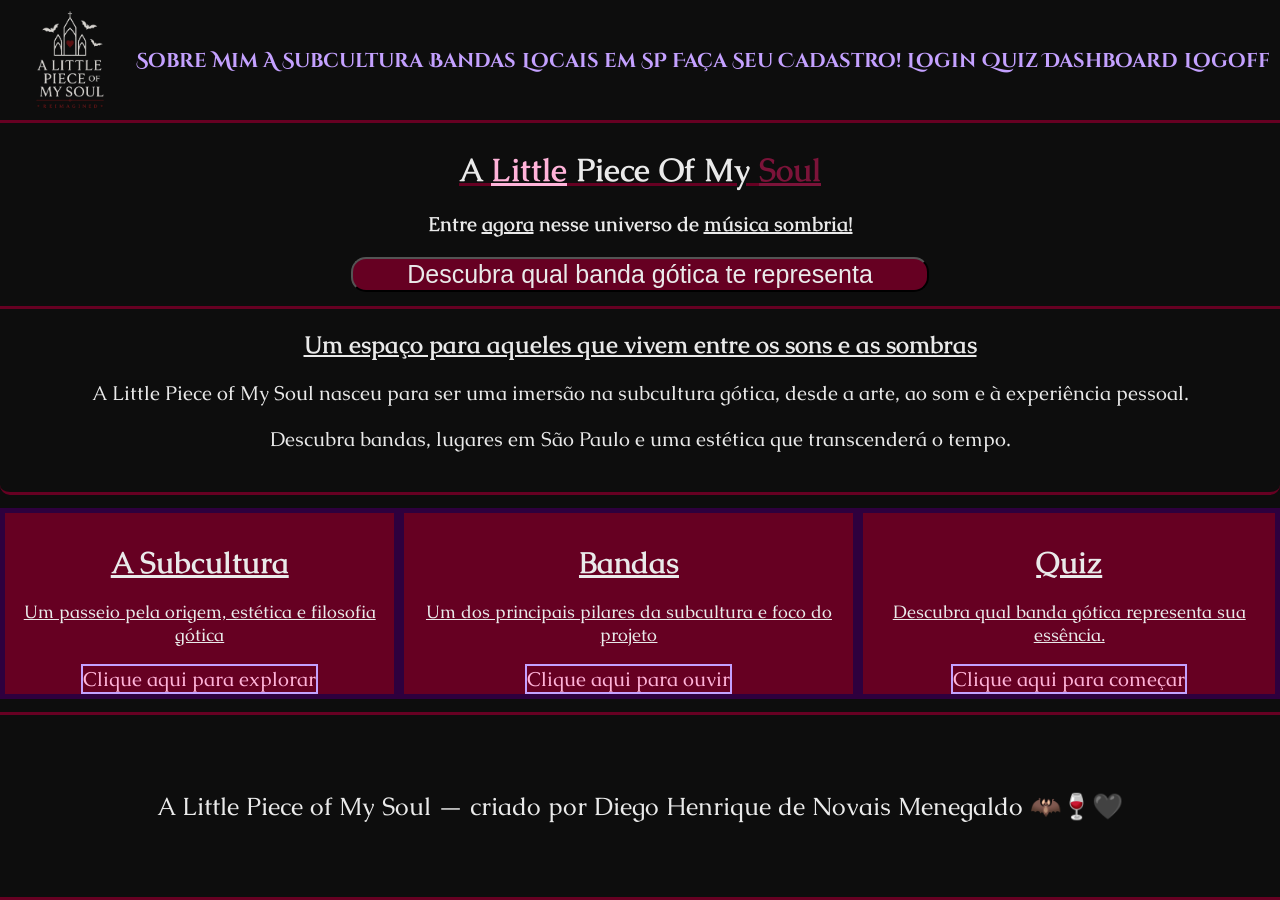
<file: public/index.html>
<!DOCTYPE html>
<html lang="en">

<head>
    <meta charset="UTF-8">
    <meta http-equiv="X-UA-Compatible" content="IE=edge">
    <meta name="viewport" content="width=device-width, initial-scale=1.0">
    <script src="./js/sessao.js"></script>
    <title>A Little Piece Of My Soul - Página Inicial</title>
    <link rel="stylesheet" href="./style/style.css">
    <link rel="icon" href="./assets/logo-sem-fundo.png">
    <link rel="preconnect" href="https://fonts.googleapis.com">
    <link rel="preconnect" href="https://fonts.gstatic.com" crossorigin>
    <link href="https://fonts.googleapis.com/css2?family=Caudex:ital,wght@0,400;0,700;1,400;1,700&family=Cinzel+Decorative:wght@400;700;900&display=swap" rel="stylesheet"> <!-- Fontes utilizadas -->
</head>

<body>
    <div class="header">
        <div class="container">
            <ul class="navbar">
                <li>
                    <a href="index.html"><img src="./assets/logo-sem-fundo.png" alt="Voltar Para a Página Inicial"></a>
                </li>
                <li>
                    <a href="sobre-mim.html">Sobre Mim</a>
                </li>
                <li>
                    <a href="subcultura.html">A Subcultura</a>
                </li>
                <li>
                    <a href="bandas.html">Bandas</a>
                </li>
                <li>
                    <a href="locais.html">Locais em SP</a>
                </li>
                <li>
                    <a href="cadastro.html">Faça Seu Cadastro!</a>
                </li>
                <li>
                    <a href="login.html">Login</a>
                </li>
                <li>
                    <a href="quiz.html">Quiz</a>
                </li>
                <li>
                    <a href="dashboard.html">Dashboard</a>
                </li>
                <li>
                    <a onclick="limparSessao()" style="cursor: pointer;">Logoff</a>
                </li>
            </ul>
        </div>
    </div>

    <div class="banner">
        <div class="container">
            <h1 class="titulo">A <span class="little">Little</span> Piece Of My <span class="soul">Soul</span></h1>
            <p>Entre <span>agora</span> nesse universo de <span>música sombria!</span></p>
            <button onclick="quizGotico()">Descubra qual banda gótica te representa</button>
        </div>
    </div>

    <div class="sobre">
        <h2>Um espaço para aqueles que vivem entre os sons e as sombras</h2>
        <p><span>A Little Piece of My Soul n</span>asceu para ser uma imersão na subcultura gótica, desde a arte, ao
            som
            e à experiência pessoal.</p>
        <p>Descubra bandas, lugares em São Paulo e uma estética que transcenderá o tempo.</p>
    </div>

    <div class="hyperlinks">
            <div class="boxes">
                <div class="box">
                    <h3>A Subcultura</h3>
                    <p>Um passeio pela origem, estética e filosofia gótica</p>
                    <a href="subcultura.html">Clique aqui para explorar</a>
                </div>
                <div class="box">
                    <h3>Bandas</h3>
                    <p>Um dos principais pilares da subcultura e foco do projeto</p>
                    <a href="bandas.html">Clique aqui para ouvir</a>
                </div>
                <div class="box">
                    <h3>Quiz</h3>
                    <p>Descubra qual banda gótica representa sua essência.</p>
                    <a href="quiz.html">Clique aqui para começar</a>
                </div>
            </div>
    </div>

    <div class="footer">
        <div>A Little Piece of My Soul — criado por Diego Henrique de Novais Menegaldo 🦇🍷🖤</div>
    </div>
</body>

</html>
<script>
    function quizGotico() {
        window.location.href = 'quiz.html';
    }
</script>
</file>
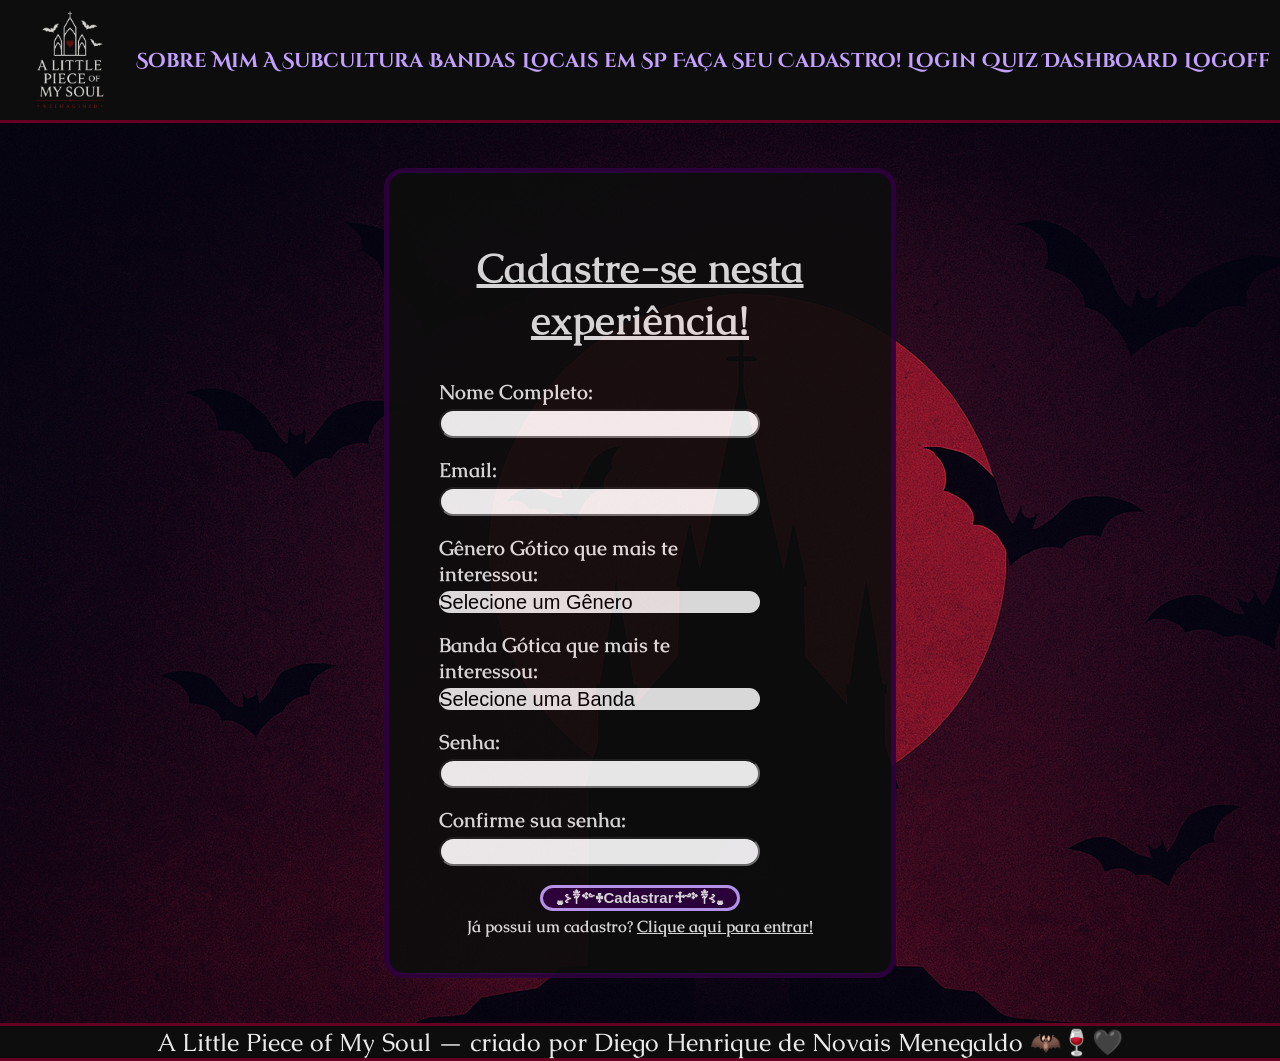
<file: public/cadastro.html>
<!DOCTYPE html>
<html lang="en">
<head>
    <meta charset="UTF-8">
    <meta name="viewport" content="width=device-width, initial-scale=1.0">
    <title>A Little Piece Of My Soul - Cadastro</title>
    <script src="./js/sessao.js"></script>
    <link rel="stylesheet" href="./style/style.css">
    <link rel="icon" href="./assets/logo-sem-fundo.png">
    <link rel="preconnect" href="https://fonts.googleapis.com">
    <link rel="preconnect" href="https://fonts.gstatic.com" crossorigin>
    <link href="https://fonts.googleapis.com/css2?family=Caudex:ital,wght@0,400;0,700;1,400;1,700&family=Cinzel+Decorative:wght@400;700;900&display=swap" rel="stylesheet">  <!-- Fontes utilizadas -->
</head>


<body>
  <div class="header">
        <div class="container">
            <ul class="navbar">
                <li>
                    <a href="index.html"><img src="./assets/logo-sem-fundo.png" alt="Voltar Para a Página Inicial"></a>
                </li>
                <li>
                    <a href="sobre-mim.html">Sobre Mim</a>
                </li>
                <li>
                    <a href="subcultura.html">A Subcultura</a>
                </li>
                <li>
                    <a href="bandas.html">Bandas</a>
                </li>
                <li>
                    <a href="locais.html">Locais em SP</a>
                </li>
                <li>
                    <a href="cadastro.html">Faça Seu Cadastro!</a>
                </li>
                <li>
                    <a href="login.html">Login</a>
                </li>
                <li>
                    <a href="quiz.html">Quiz</a>
                </li>
                <li>
                    <a href="dashboard.html">Dashboard</a>
                </li>
                <li>
                    <a onclick="limparSessao()" style="cursor: pointer;">Logoff</a>
                </li>
            </ul>
        </div>
    </div>
   </div>

  <div class="cadastro">
        <div class="container">
            <div class="card card-cadastro">
                <h2>Cadastre-se nesta experiência!</h2>
                <div class="formulario">
                    <div class="campo">
                        <span>Nome Completo:</span>
                        <input type="text" id="input_nome">
                    </div>
                    <div class="campo">
                        <span>Email:</span>
                        <input type="text" id="input_email">
                    </div>
                    <div class="campo">
                        <span>Gênero Gótico que mais te interessou:</span>
                        <select id="select_genero" class="select_genero">
                                <option selected disabled value="">Selecione um Gênero</option>
                                <option>Gothic Rock</option>
                                <option>Post-Punk</option>
                                <option>Darkwave</option>
                                <option>Coldwave</option>
                                <option>Industrial</option>
                                <option>Deathrock</option>
                                <option>EBM (Electronic Body Music)</option>
                                <option>Gothic Metal / Love Metal</option>
                            </select>
                    </div>
                    <div class="campo">
                        <span>Banda Gótica que mais te interessou:</span>
                        <select id="select_bandas" class="select_bandas">
                            <option selected disabled value="">Selecione uma Banda</option>
                            <option>Bauhaus</option>
                            <option>The Cure</option>
                            <option>Siouxsie and the Banshees</option>
                            <option>The Sisters of Mercy</option>
                            <option>Christian Death</option>
                            <option>Lebanon Hanover</option>
                            <option>She Past Away</option>
                            <option>Pink Turns Blue</option>
                            <option>Twin Tribes</option>
                            <option>Ultra Sunn</option>
                            <option>Qual</option>
                            <option>London After Midnight</option>
                            <option>She Wants Revenge</option>
                            <option>His Infernal Majesty (HIM)</option>
                        </select>
                    </div>
                    <div class="campo">
                        <span>Senha:</span>
                        <input type="password" id="input_senha">
                    </div>
                    <div class="campo">
                        <span>Confirme sua senha:</span>
                        <input type="password" id="input_senha_confirmacao">
                    </div>
                    <button class="botao-cadastro" onclick="cadastrar()">‿̩͙⊱༒︎༻♱Cadastrar♱༺༒︎⊰‿̩͙</button>
                    <div class="possuiConta">
                        <span>Já possui um cadastro?</span>
                        <a href="login.html">Clique aqui para entrar!</a>
                    </div>
                </div>
            </div>
        </div>
    </div>

    <div class="footer">
        <div>A Little Piece of My Soul — criado por Diego Henrique de Novais Menegaldo 🦇🍷🖤</div>
    </div>
</body>
</html>
<script>
  function cadastrar() {
    var nomeVar = input_nome.value;
    var emailVar = input_email.value;
    var senhaVar = input_senha.value;
    var generoVar = select_genero.value;
    var bandaVar = select_bandas.value;
    var confirmacaoSenhaVar = input_senha_confirmacao.value;
    var nomeTamanho = nomeVar.length;
    var senhaTamanho = senhaVar.length;
    var temArroba = '@';
    var temPonto = '.';
    var senhaConfirmacaoTamanho = confirmacaoSenhaVar.length;

    // Verificando se há algum campo em branco
    if (
      nomeVar == "" ||
      emailVar == "" ||
      generoVar == "" ||
      bandaVar == "" ||
      senhaVar == "" ||
      confirmacaoSenhaVar == ""
    ) {
      alert(`Todos os campos devem ser preenchidos para prosseguir!`)
      return false;
    } else {
      setInterval(sumirMensagem, 5000);
    }

    if(nomeTamanho <= 1){
      alert(`O nome deve ter mais de 1 caractere`)
      return;
    }

    if(emailVar.includes(temArroba) == false || emailVar.includes(temPonto) == false){
      alert(`Verifique se o email tem @ ou .`);
      return;
    }

    if (senhaTamanho <= 6){
      alert(`A senha deve ter mais de 6 caracteres`)
      return;
    }

     if (senhaConfirmacaoTamanho <= 6){
      alert(`A confirmação da senha tem que ter mais de 6 caracteres`)
      return;
    }

    if (senhaVar != confirmacaoSenhaVar){
        alert(`As senhas devem ser iguais`)
        return;
    }

    // Enviando o valor da nova input
    fetch("/usuarios/cadastrar", {
      method: "POST",
      headers: {
        "Content-Type": "application/json",
      },
      body: JSON.stringify({
        // crie um atributo que recebe o valor recuperado aqui
        // Agora vá para o arquivo routes/usuario.js
        nomeServer: nomeVar,
        emailServer: emailVar,
        generoServer: generoVar,
        bandaServer: bandaVar,
        senhaServer: senhaVar,
      }),
    })
      .then(function (resposta) {
        
        console.log("resposta: ", resposta);

        if (resposta.ok) {
            window.location = "login.html";
        } else {
          console.log(resposta)
        }
      })
      .catch(function (resposta) {
        console.log(`#ERRO: ${resposta}`);
        // finalizarAguardar();
      });

    return false;
  }

  function sumirMensagem() {
    // cardErro.style.display = "none";
  }
</script>
</file>
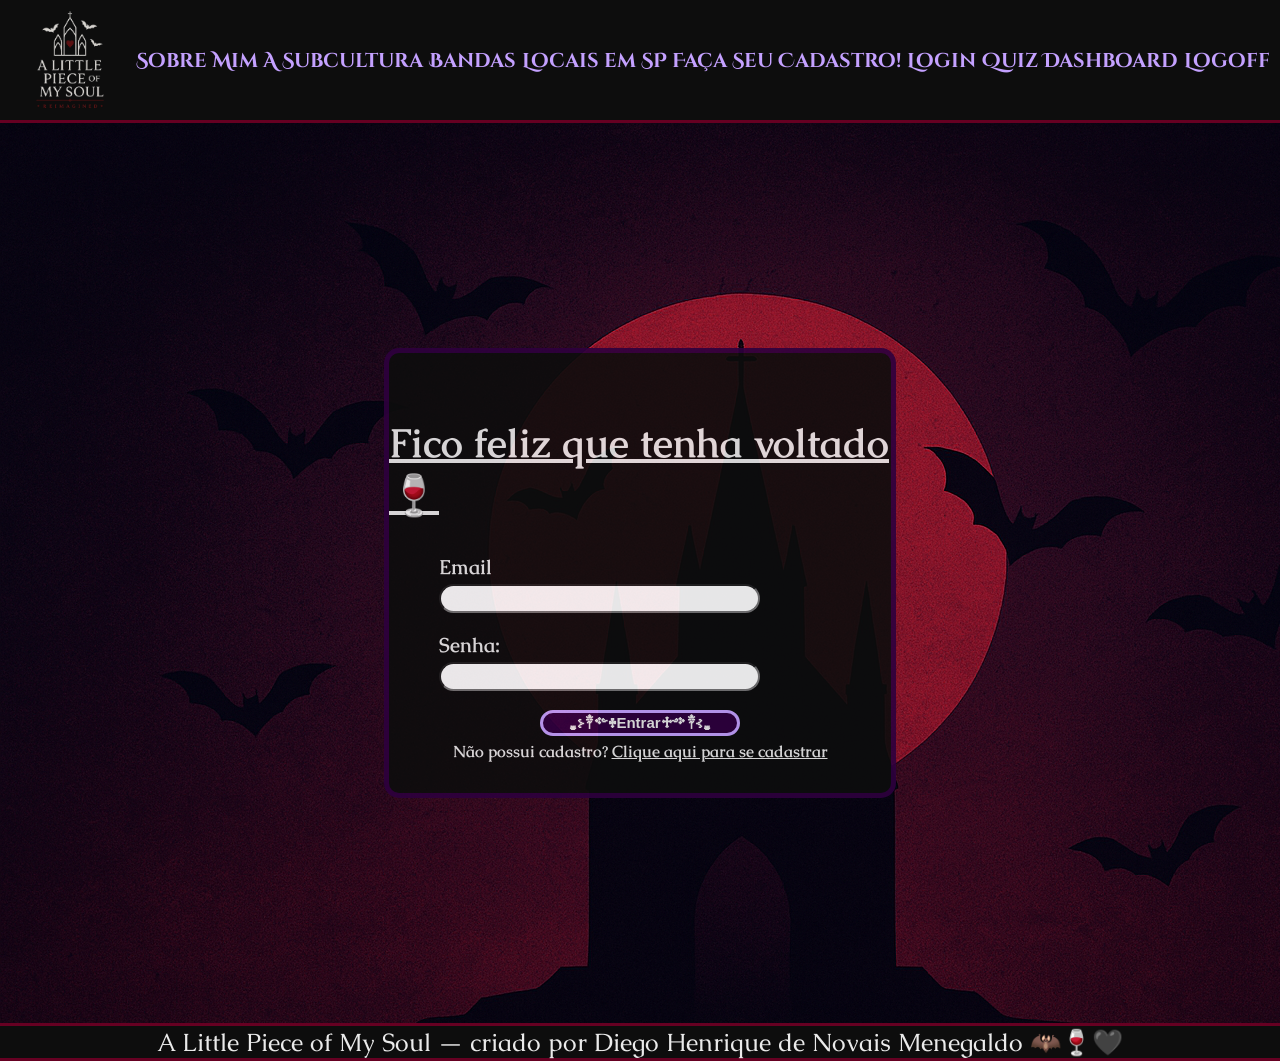
<file: public/login.html>
<!DOCTYPE html>
<html lang="pt-br">

<head>
    <meta charset="UTF-8">
    <meta name="viewport" content="width=device-width, initial-scale=1.0">
    <title>A Little Piece Of My Soul - Login</title>
    <link rel="stylesheet" href="./style/style.css">
    <script src="./js/sessao.js"></script>
    <link rel="icon" href="./assets/logo-sem-fundo.png">
    <link rel="preconnect" href="https://fonts.googleapis.com">
    <link rel="preconnect" href="https://fonts.gstatic.com" crossorigin>
    <link
        href="https://fonts.googleapis.com/css2?family=Caudex:ital,wght@0,400;0,700;1,400;1,700&family=Cinzel+Decorative:wght@400;700;900&display=swap"
        rel="stylesheet">
</head>

<body>
    <div class="header">
        <div class="container">
            <ul class="navbar">
                <li>
                    <a href="index.html"><img src="./assets/logo-sem-fundo.png" alt="Voltar Para a Página Inicial"></a>
                </li>
                <li>
                    <a href="sobre-mim.html">Sobre Mim</a>
                </li>
                <li>
                    <a href="subcultura.html">A Subcultura</a>
                </li>
                <li>
                    <a href="bandas.html">Bandas</a>
                </li>
                <li>
                    <a href="locais.html">Locais em SP</a>
                </li>
                <li>
                    <a href="cadastro.html">Faça Seu Cadastro!</a>
                </li>
                <li>
                    <a href="login.html">Login</a>
                </li>
                <li>
                    <a href="quiz.html">Quiz</a>
                </li>
                <li>
                    <a href="dashboard.html">Dashboard</a>
                </li>
                <li>
                    <a onclick="limparSessao()" style="cursor: pointer;">Logoff</a>
                </li>
            </ul>
        </div>
    </div>

    <div class="login">
            <div class="container">
                <div class="card-login">
                    <div class="formulario">
                        <h2>Fico feliz que tenha voltado 🍷</h2>
                        <div class="campo">
                            <span>Email</span>
                            <input type="text" id="input_email">
                        </div>
                        <div class="campo">
                            <span>Senha:</span>
                            <input type="password" id="input_senha">
                        </div>
                        <button class="botao-login" onclick="entrar()">‿̩͙⊱༒︎༻♱Entrar♱༺༒︎⊰‿̩͙</button>
                        <div class="possuiConta">
                            <span>Não possui cadastro?</span>
                            <a href="cadastro.html">Clique aqui para se cadastrar</a>
                        </div>
                    </div>
                    <div id="mensagem_erro"></div>
                </div>
            </div>
        </div>
    <div class="footer">
        <div>A Little Piece of My Soul — criado por Diego Henrique de Novais Menegaldo 🦇🍷🖤</div>
    </div>
</body>
</html>
<script>
    function entrar() {
        var emailVar = input_email.value;
        var senhaVar = input_senha.value;

        if (emailVar == "" || senhaVar == "") {
            alert(`Verifique os campos vazios`)
            return false;
        }

        console.log("FORM LOGIN: ", emailVar);
        console.log("FORM SENHA: ", senhaVar);

        fetch("/usuarios/autenticar", {
            method: "POST",
            headers: {
                "Content-Type": "application/json"
            },
            body: JSON.stringify({
                emailServer: emailVar,
                senhaServer: senhaVar
            })
        }).then(function (resposta) {
            console.log("ESTOU NO THEN DO entrar()!")

            if (resposta.ok) {
                console.log(resposta);

                resposta.json().then(json => {
                    console.log(json);
                    console.log(JSON.stringify(json));
                    sessionStorage.EMAIL_USUARIO = json[0].email;
                    sessionStorage.NOME_USUARIO = json[0].nomeCompleto;
                    sessionStorage.ID_USUARIO = json[0].idCadastro;
                    setTimeout(function () {
                        window.location.href = "quiz.html";
                    }, 1000); 

                });

            } else {
                alert(`Login inválido, tente novamente`)
            }
        }).catch(function (erro) {
            console.log(erro);
        })

        return false;
    }
</script>
</file>
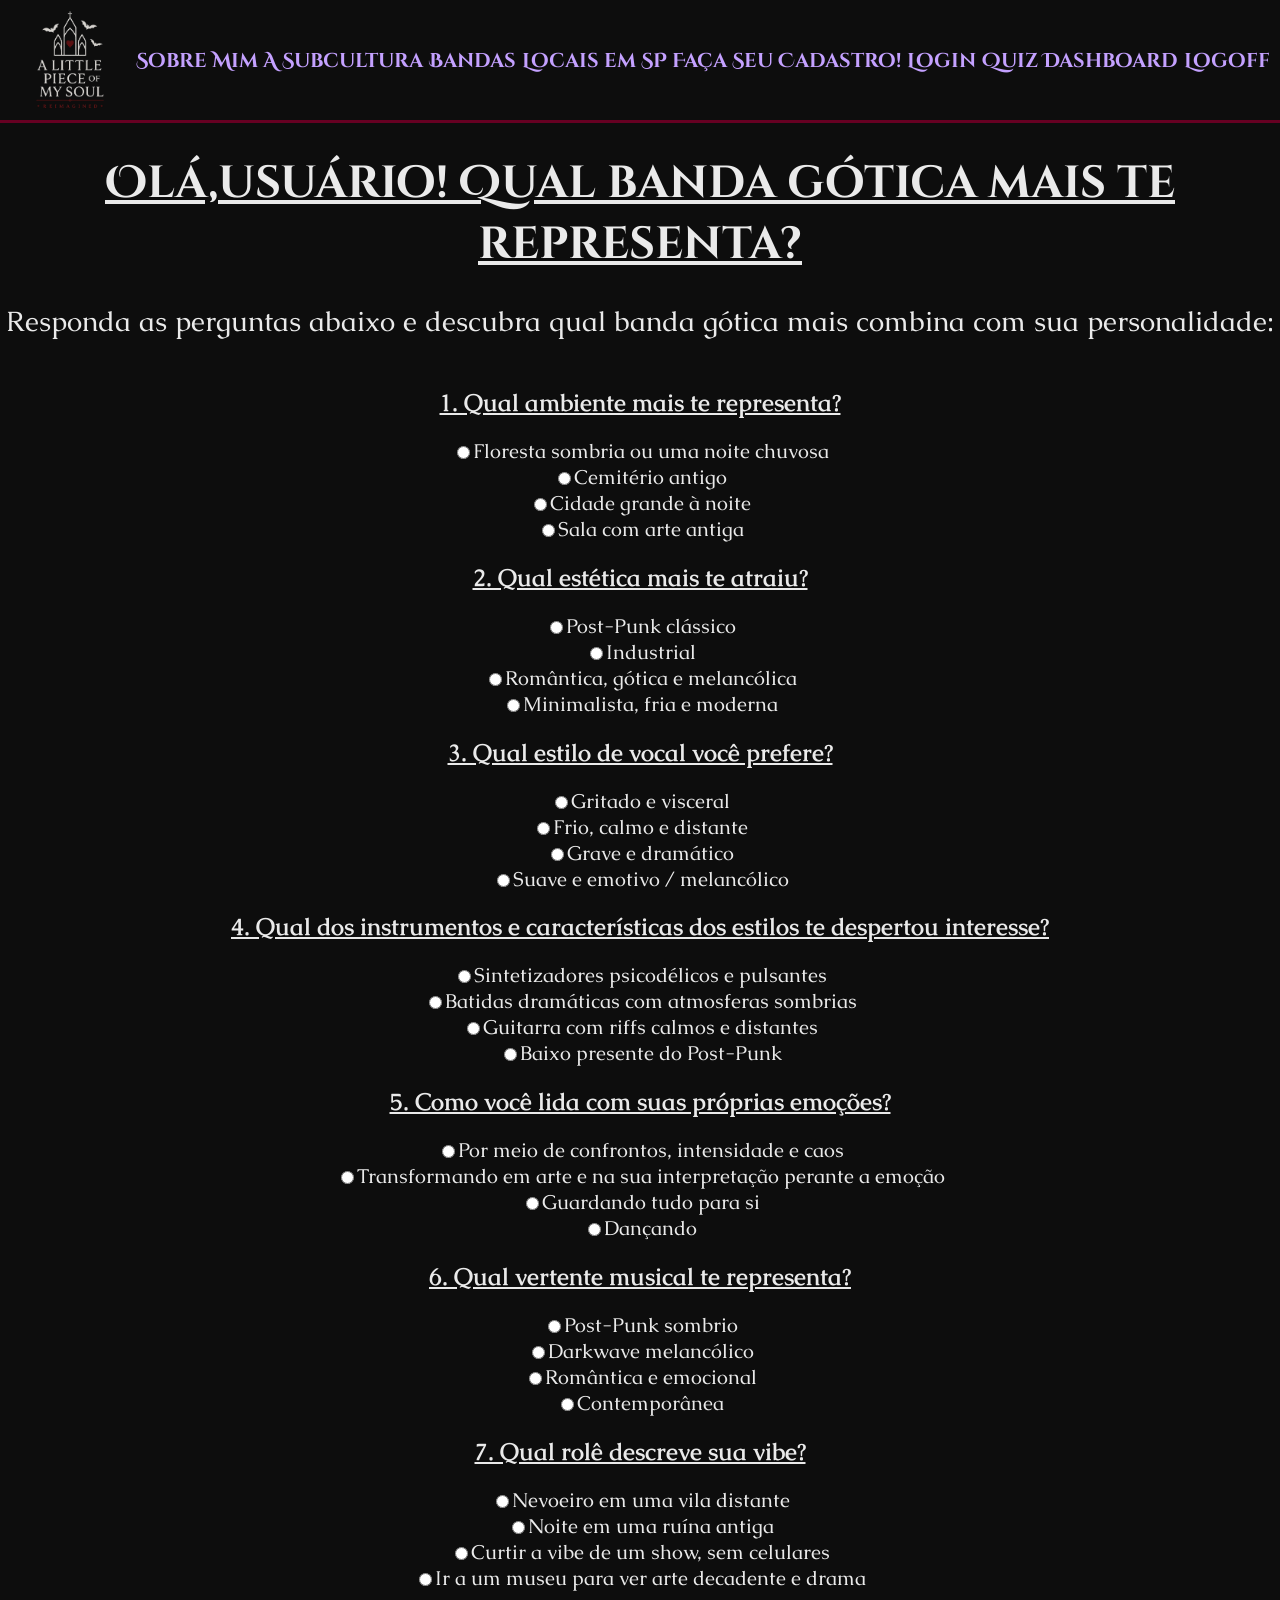
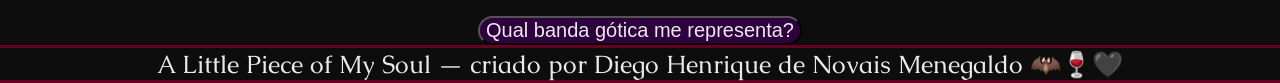
<file: public/quiz.html>
<!DOCTYPE html>
<html lang="en">

<head>
    <meta charset="UTF-8">
    <meta name="viewport" content="width=device-width, initial-scale=1.0">
    <title>Quiz - Qual banda gótica te representa?</title>
    <link rel="stylesheet" href="./style/style.css">
    <script src="./js/sessao.js"></script>
    <link rel="icon" href="./assets/logo-sem-fundo.png">
    <link rel="preconnect" href="https://fonts.googleapis.com">
    <link rel="preconnect" href="https://fonts.gstatic.com" crossorigin>
    <link
        href="https://fonts.googleapis.com/css2?family=Caudex:ital,wght@0,400;0,700;1,400;1,700&family=Cinzel+Decorative:wght@400;700;900&display=swap"
        rel="stylesheet"> <!-- Fontes utilizadas -->
</head>

<body onload="validarSessao()">
    <div class="header">
        <div class="container">
            <ul class="navbar">
                <li>
                    <a href="index.html"><img src="./assets/logo-sem-fundo.png" alt="Voltar Para a Página Inicial"></a>
                </li>
                <li>
                    <a href="sobre-mim.html">Sobre Mim</a>
                </li>
                <li>
                    <a href="subcultura.html">A Subcultura</a>
                </li>
                <li>
                    <a href="bandas.html">Bandas</a>
                </li>
                <li>
                    <a href="locais.html">Locais em SP</a>
                </li>
                <li>
                    <a href="cadastro.html">Faça Seu Cadastro!</a>
                </li>
                <li>
                    <a href="login.html">Login</a>
                </li>
                <li>
                    <a href="quiz.html">Quiz</a>
                </li>
                <li>
                    <a href="dashboard.html">Dashboard</a>
                </li>
                <li>
                    <a onclick="limparSessao()" style="cursor: pointer;">Logoff</a>
                </li>
            </ul>
        </div>
    </div>

    <div class="introducaoQuiz">
        <h1>Olá,<span id="b_usuario">usuário</span>! Qual banda gótica mais te representa?</h1>
        <p>Responda as perguntas abaixo e descubra qual banda gótica mais combina com sua personalidade:</p>
    </div>

    <form id="quizGotico" class="quizGotico" style="display: block;">
        <div class="pergunta">
            <h2>1. Qual ambiente mais te representa?</h2>
            <span><input type="radio" name="p1" value="A">Floresta sombria ou uma noite chuvosa</span>
            <span><input type="radio" name="p1" value="B">Cemitério antigo</span>
            <span><input type="radio" name="p1" value="C">Cidade grande à noite</span>
            <span><input type="radio" name="p1" value="D">Sala com arte antiga</span>
        </div>

        <div class="pergunta">
            <h2>2. Qual estética mais te atraiu?</h2>
            <span><input type="radio" name="p2" value="A">Post-Punk clássico</span>
            <span><input type="radio" name="p2" value="B">Industrial</span>
            <span><input type="radio" name="p2" value="C">Romântica, gótica e melancólica</span>
            <span><input type="radio" name="p2" value="D">Minimalista, fria e moderna</span>
        </div>

        <div class="pergunta">
            <h2>3. Qual estilo de vocal você prefere?</h2>
            <span><input type="radio" name="p3" value="A">Gritado e visceral</span>
            <span><input type="radio" name="p3" value="B">Frio, calmo e distante</span>
            <span><input type="radio" name="p3" value="C">Grave e dramático</span>
            <span><input type="radio" name="p3" value="D">Suave e emotivo / melancólico</span>
        </div>

        <div class="pergunta">
            <h2>4. Qual dos instrumentos e características dos estilos te despertou interesse?</h2>
            <span><input type="radio" name="p4" value="A">Sintetizadores psicodélicos e pulsantes</span>
            <span><input type="radio" name="p4" value="B">Batidas dramáticas com atmosferas sombrias</span>
            <span><input type="radio" name="p4" value="C">Guitarra com riffs calmos e distantes</span>
            <span><input type="radio" name="p4" value="D">Baixo presente do Post-Punk</span>
        </div>

        <div class="pergunta">
            <h2>5. Como você lida com suas próprias emoções?</h2>
            <span><input type="radio" name="p5" value="A">Por meio de confrontos, intensidade e caos</span>
            <span><input type="radio" name="p5" value="B">Transformando em arte e na sua interpretação perante a
                emoção</span>
            <span><input type="radio" name="p5" value="C">Guardando tudo para si</span>
            <span><input type="radio" name="p5" value="D">Dançando</span>
        </div>

        <div class="pergunta">
            <h2>6. Qual vertente musical te representa?</h2>
            <span><input type="radio" name="p6" value="A">Post-Punk sombrio</span>
            <span><input type="radio" name="p6" value="B">Darkwave melancólico</span>
            <span><input type="radio" name="p6" value="C">Romântica e emocional</span>
            <span><input type="radio" name="p6" value="D">Contemporânea</span>
        </div>

        <div class="pergunta">
            <h2>7. Qual rolê descreve sua vibe?</h2>
            <span><input type="radio" name="p7" value="A">Nevoeiro em uma vila distante</span>
            <span><input type="radio" name="p7" value="B">Noite em uma ruína antiga</span>
            <span><input type="radio" name="p7" value="C">Curtir a vibe de um show, sem celulares</span>
            <span><input type="radio" name="p7" value="D">Ir a um museu para ver arte decadente e drama</span>
        </div>

        <div class="botao-quiz"><button onclick="verResultado()" type="button">Qual banda gótica me representa?</button>
        </div>
    </form>
    <div id="div_resultado"></div>
    <div class="footer">
        <div>A Little Piece of My Soul — criado por Diego Henrique de Novais Menegaldo 🦇🍷🖤</div>
    </div>
</body>

</html>
<script>
    function verResultado() {

        var resultado = document.getElementById("div_resultado");
        var quiz = document.getElementById("quizGotico");

        // Armazena as respostas no vetor e verifica se todas as inputs foram marcadas
        var respostas = [];
        for (var i = 1; i <= 7; i++) {
            var opcoes = document.getElementsByName("p" + i); // São 7 perguntas no total com 4 alternativas, percorre todas as alternativas pelo nome, p1, p2 e assim por diante
            var marcada = null; // opções é um HTMLCollection, similar a um vetor, uma lista de tags input do tipo radio que são as alternativas das perguntas

            for (var j = 0; j < opcoes.length; j++) { // Segundo for, percorre dentre as alternativas quais foram marcadas
                if (opcoes[j].checked == true) { // método checked para verificar se a alternativa (input do tipo radio) foi marcada, se não foi marcada ele ignora
                    marcada = opcoes[j]; // atribui o valor para a variável marcada, a fim de verificar depois se o valor continua nulo
                }
            }

            if (marcada == null) { // se o valor persiste como nulo, retorna o alert
                alert("Responda todas as perguntas!");
                return;
            }

            respostas.push(marcada.value);
        }
        // Início da contagem de bandas
        var bandas = [
            "HIM", "London After Midnight", "Christian Death", "Bauhaus",
            "She Wants Revenge", "Ultra Sunn", "The Cure", "Siouxsie and The Banshees",
            "The Sisters of Mercy", "Qual", "Lebanon Hanover", "Pink Turns Blue",
            "Twin Tribes", "She Past Away"
        ];

        var contagem = [0, 0, 0, 0, 0, 0, 0, 0, 0, 0, 0, 0, 0, 0];


        function pontuar(nome) {
            for (var i = 0; i < bandas.length; i++) {
                if (bandas[i] == nome) { // se bandas na posição i == ela mesma, tipo bandas[0] == 'HIM' == TRUE, isso pelo valor das inputs do tipo radio declaradas no html
                    contagem[i]++; // Então, se a alternativa for equivalente a banda, pontuará a banda
                }
            }
        }

        // Pergunta 1 índice 0, chama a função pontuar com parâmetro a banda 
        if (respostas[0] == "A") { pontuar("HIM"); pontuar("London After Midnight"); }
        else if (respostas[0] == "B") { pontuar("Christian Death"); pontuar("Bauhaus"); }
        else if (respostas[0] == "C") { pontuar("She Wants Revenge"); pontuar("Qual"); }
        else if (respostas[0] == "D") { pontuar("The Cure"); pontuar("Siouxsie and The Banshees"); }

        // Pergunta 2 índice 1 do vetor
        if (respostas[1] == "A") { pontuar("Bauhaus"); pontuar("The Sisters of Mercy"); }
        else if (respostas[1] == "B") { pontuar("Qual"); pontuar("Ultra Sunn"); }
        else if (respostas[1] == "C") { pontuar("London After Midnight"); pontuar("HIM"); }
        else if (respostas[1] == "D") { pontuar("Lebanon Hanover"); pontuar("Pink Turns Blue"); }

        // Pergunta 3
        if (respostas[2] == "A") { pontuar("Christian Death"); pontuar("Qual"); }
        else if (respostas[2] == "B") { pontuar("The Cure"); pontuar("Twin Tribes"); }
        else if (respostas[2] == "C") { pontuar("The Sisters of Mercy"); pontuar("Bauhaus"); }
        else if (respostas[2] == "D") { pontuar("She Past Away"); pontuar("Lebanon Hanover"); }

        // Pergunta 4
        if (respostas[3] == "A") { pontuar("Twin Tribes"); pontuar("Ultra Sunn"); }
        else if (respostas[3] == "B") { pontuar("London After Midnight"); pontuar("She Wants Revenge"); }
        else if (respostas[3] == "C") { pontuar("She Past Away"); pontuar("Lebanon Hanover"); }
        else if (respostas[3] == "D") { pontuar("The Cure"); pontuar("Pink Turns Blue"); }

        // Pergunta 5
        if (respostas[4] == "A") { pontuar("Christian Death"); pontuar("Qual"); }
        else if (respostas[4] == "B") { pontuar("Siouxsie and The Banshees"); pontuar("The Cure"); }
        else if (respostas[4] == "C") { pontuar("Lebanon Hanover"); pontuar("Pink Turns Blue"); }
        else if (respostas[4] == "D") { pontuar("Ultra Sunn"); pontuar("Twin Tribes"); }

        // Pergunta 6
        if (respostas[5] == "A") { pontuar("The Sisters of Mercy"); pontuar("Bauhaus"); }
        else if (respostas[5] == "B") { pontuar("Ultra Sunn"); pontuar("She Past Away"); }
        else if (respostas[5] == "C") { pontuar("HIM"); pontuar("London After Midnight"); }
        else if (respostas[5] == "D") { pontuar("She Wants Revenge"); pontuar("Pink Turns Blue"); }

        // Pergunta 7
        if (respostas[6] == "A") { pontuar("She Wants Revenge"); pontuar("Ultra Sunn"); }
        else if (respostas[6] == "B") { pontuar("The Sisters of Mercy"); pontuar("She Past Away"); }
        else if (respostas[6] == "C") { pontuar("Christian Death"); pontuar("Siouxsie and The Banshees"); }
        else if (respostas[6] == "D") { pontuar("HIM"); pontuar("The Cure"); }

        // Encontra a banda com maior pontuação
        var bandaFinal = "";
        var maior = -1;

        // Verifica o vetor todo, sempre atribui o valor do maior se verificar que o valor na posição i for maior que o valor padrão da variável maior, reatribuindo os valores chega no resultado final
        for (var i = 0; i < contagem.length; i++) {
            if (contagem[i] > maior) {
                maior = contagem[i];
                bandaFinal = bandas[i];
            }
        }
        // começa com -1 pois toda banda tem a pontuação zero, logo nenhuma pode ser menor que 0, mas pode ser igual a 0

        var mensagemBanda = '';
        var imagem = '';

        if (bandaFinal == 'Lebanon Hanover') {
            mensagemBanda = `Você é introspectivo, sensível e aprecia atmosferas melancólicas, frias e rejeita a modernidade, TRISTEZA É REBELIÃO!<br>
            <a href="https://youtu.be/WPw7nlluRdc?si=iiY1CWlsbhBsvJbg" target="_blank">Ouça Lebanon Hanover - Gallowdance</a><br>
            <a href="dashboard.html"> Acesse a Dashboard e CONFIRA seus resultados com outros usuários!</a>`
            imagem = './assets/lebanonhanover.jpeg'
        } else if (bandaFinal == 'HIM') {
            mensagemBanda = `Você possui um coração romântico, recoberto em sombras, amor, dor e paixão formam sua identidade, o drama gótico é vivido em você!<br>
            <a href="https://youtu.be/aUUSz54G6jc?si=-3_v04m99pTqGCA_">Ouça HIM - Wings of a Butterfly</a><br>
            <a href="dashboard.html"> Acesse a Dashboard e CONFIRA seus resultados com outros usuários!</a>`
            imagem = './assets/HIM.jpg'
        } else if (bandaFinal == 'Bauhaus') {
            mensagemBanda = `Buscando sempre o incomum, o estranho e provocador, sua vibe exala teatralidade, experimentação e o gótico tradicional.<br>
            <a href="https://youtu.be/Yy9h2q_dr9k?si=QtW2up1f2k5nyH7J" target="_blank">Ouça Bauhaus - Bela Lugosi's Dead</a><br>
            <a href="dashboard.html"> Acesse a Dashboard e CONFIRA seus resultados com outros usuários!</a>`
            imagem = './assets/bauhaus.jpg'
        } else if (bandaFinal == 'She Past Away') {
            mensagemBanda = `Carregado de uma aura fria e misteriosa, suas emoções são expressas por meio do silêncio e olhares, somente pelo que o Darkwave turco pode propor!<br>
            <a href="https://youtu.be/t7mPRAiwPdk?si=_3KATjWMbevyR7GU" target="_blank">Ouça She Past Away - Katarsis</a><br>
            <a href="dashboard.html"> Acesse a Dashboard e CONFIRA seus resultados com outros usuários!</a>`
            imagem = './assets/shepast.jpg'
        }
        else if (bandaFinal == 'London After Midnight') {
            mensagemBanda = `Uma alma intensa, emocional e crítica. Um espírito inquieto que tem muito amor dentro, busca sempre o melhor nas pessoas.<br>
            <a href="https://youtu.be/egLAkA4HrXU?si=aU1O3UIKtZD8J8EV" target="_blank">Ouça London After Midnight - Sacrifce</a><br>
            <a href="dashboard.html"> Acesse a Dashboard e CONFIRA seus resultados com outros usuários!</a>`
            imagem = './assets/lam.jpg'
        } else if (bandaFinal == 'Siouxsie and The Banshees') {
            mensagemBanda = `Você é uma pessoa de atitude e de identidade própria. Muitas vezes alguém ousado e caótico, porém extremamente expressivo!<br>
            <a href="https://youtu.be/wsOHvP1XnRg?si=56XjKH6NF8wzFH12" target="_blank">Ouça Siouxsie and The Banshees - Cities In Dust</a><br>
            <a href="dashboard.html"> Acesse a Dashboard e CONFIRA seus resultados com outros usuários!</a>`
            imagem = './assets/siouxsie.jpg'
        } else if (bandaFinal == 'The Sisters of Mercy') {
            mensagemBanda = `Alguém enigmático e carregado de presença (aura), a estética dark e postura fria combinam muito com sua pessoa.<br>
            <a href="https://youtu.be/aC-enyY6W8I?si=iiVpPE9Rd7lRZ9M8" target="_blank">Ouça Sisters Of Mercy - Lucretia My Reflection</a><br>
            <a href="dashboard.html"> Acesse a Dashboard e CONFIRA seus resultados com outros usuários!</a>`
            imagem = './assets/sisters.jpg'
        } else if (bandaFinal == 'The Cure') {
            mensagemBanda = `Melancólico e sonhador. Você sente o mundo profundamente, enxerga beleza em tudo, até nas pequenas coisas. Você é alguém gentil e uma ótima amizade para quem está a sua volta.<br>
            <a href="https://youtu.be/n3nPiBai66M?si=42eLuU25vwXCa7jX" target="_blank">Ouça The Cure - Just Like Heaven</a><br>
            <a href="dashboard.html"> Acesse a Dashboard e CONFIRA seus resultados com outros usuários!</a>`
            imagem = './assets/thecure.jpg'
        } else if (bandaFinal == 'Christian Death') {
            mensagemBanda = `Você é um gótico raiz, provocador e sem medo dos tabus impostos, você ama viver a arte como forma de expressão profunda da sua alma sombria.<br>
            <a href="https://youtu.be/_uVuzf3q4Zs?si=84tJePrSF_9L0NmF" target="_blank">Ouça Christian Death - Romeo's Distress</a><br>
            <a href="dashboard.html"> Acesse a Dashboard e CONFIRA seus resultados com outros usuários!</a>`
            imagem = './assets/christian.jpg'
        } else if (bandaFinal == 'Qual') {
            mensagemBanda = `Sua alma conversa com atmosferas densas, assim como os vocais do industral, sua alma é vibrante e transforma sua própria angústia em estética.<br>
            <a href="https://youtu.be/a3n3gfr3poc?si=uyRTu1ik1hykANE7" target="_blank">Ouça Qual - Inject Your Mind</a><br>
            <a href="dashboard.html"> Acesse a Dashboard e CONFIRA seus resultados com outros usuários!</a>`
            imagem = './assets/qual.jpg'
        } else if (bandaFinal == 'Twin Tribes') {
            mensagemBanda = `Você é alguém nostálgico (o oposto do Lebanon Hanover, pois Sadness Is Rebellion cita que nostalgia é negação), você curte atmosferas suaves, com um sintetizador tocando de fundo.<br>
            <a href="https://youtu.be/-XEavwcHU78?si=alKF5QRGYHB3adyd" target="_blank">Ouça Twin Tribes - Monolith</a><br>
            <a href="dashboard.html"> Acesse a Dashboard e CONFIRA seus resultados com outros usuários!</a>`
            imagem = './assets/twin.jpg'
        } else if (bandaFinal == 'Ultra Sunn') {
            mensagemBanda = `Sua alma é dançante, uma mescla de sombria com enérgica. Gosta de agradar a todos ao seu redor com seu bom humor, porém ao mesmo tempo que sua energia é alta, ela se esgota rapidamente e você frequentemente precisa ficar quieto / se isolar para repor as energias<br>
            <a href="https://youtu.be/DZc08Nqi4qY?si=L26fXHf3qZ52YS1_" target="_blank">Ouça Ultra Sunn - Keep Your Eyes Peeled</a><br>
            <a href="dashboard.html"> Acesse a Dashboard e CONFIRA seus resultados com outros usuários!</a>`
            imagem = './assets/ultrasunn.jpg'
        } else if (bandaFinal == 'Pink Turns Blue') {
            mensagemBanda = `Você carrega um espírito melancólico, porém muito resiliente. Mesmo na escuridão, você consegue encontrar força emocional e esperança.<br>
            <a href="https://youtu.be/ZYe96OynilE?si=Wvxc5bYSX4bEezGF" target="_blank">Ouça Pink Turns Blue - Your Master Is Calling</a><br>
            <a href="dashboard.html"> Acesse a Dashboard e CONFIRA seus resultados com outros usuários!</a>`
            imagem = './assets/pink.jpg'
        } else {
            mensagemBanda = `Você possui uma alma urbana, fria, porém elegante. Carrega um ar de mistério, desejo, melancolia e tensão emocional. Sua estética moderna nunca perde a classe.<br>
            <a href="https://youtu.be/ixw_bLVUL34?si=pKITAs6D25vW42Al">Ouça She Wants Revenge - Tear You Apart</a><br>
            <a href="dashboard.html"> Acesse a Dashboard e CONFIRA seus resultados com outros usuários!</a>`
            imagem = './assets/shewants.jpg'
        }
        resultado.innerHTML = `
        <center style="font-size:30px; margin-top:20px;">
            🦇 A banda gótica que mais te representa é:<br><br>
            <b>${bandaFinal}</b>
            <br><br>
            <img src="${imagem}" style="width:300px; border-radius:10px; margin-bottom:20px;">
            <p>${mensagemBanda}</p>
            <button id="refazerQuiz" style="border-radius:15px; background-color: #2e003e; cursor:pointer; color: #eaeaea; font-size:20px;">Refazer Quiz</button>
        </center>
    `;

        quiz.style.display = "none";
        resultado.style.display = "block";

        document.getElementById("refazerQuiz").onclick = function () {
            resultado.style.display = "none";
            quiz.style.display = "block";
        };
        const p1 = respostas[0];
        const p2 = respostas[1];
        const p3 = respostas[2];
        const p4 = respostas[3];
        const p5 = respostas[4];
        const p6 = respostas[5];
        const p7 = respostas[6];
        if (sessionStorage.NOME_USUARIO == undefined) {
            alert(`Essas informações não serão salvas no banco, faça login para salvá-las`)
            return;
        } else {
            fetch("/quiz/inserirPerguntas", {
                method: "POST",
                headers: {
                    "Content-Type": "application/json"
                },
                body: JSON.stringify({
                    p1, p2, p3, p4, p5, p6, p7
                })
            }).then(res => res.json())
                .then(json => {
                    const fkQuiz = json.idQuizNovo;
                    fetch("/quiz/inserirResultado", {
                        method: "POST",
                        headers: { "Content-Type": "application/json" },
                        body: JSON.stringify({
                            fkCadastro: sessionStorage.ID_USUARIO,
                            fkQuiz: fkQuiz,
                            resultado: bandaFinal
                        })
                    });

                });
        }
    }
</script>
</file>
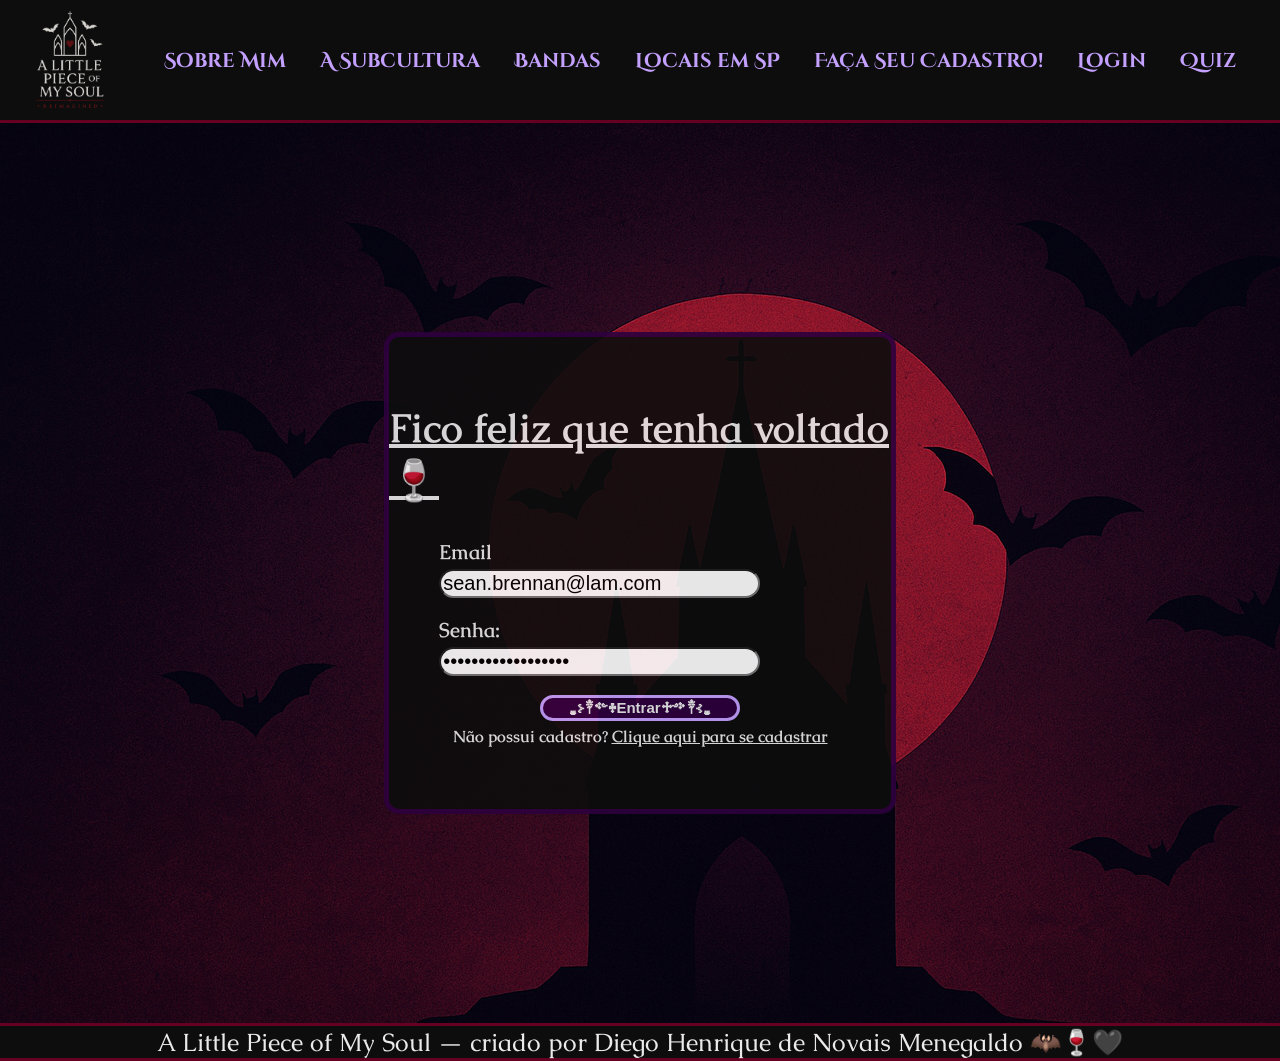
<file: frontend/public/login.html>
<!DOCTYPE html>
<html lang="pt-br">

<head>
    <meta charset="UTF-8">
    <meta name="viewport" content="width=device-width, initial-scale=1.0">
    <title>A Little Piece Of My Soul - Login</title>
    <link rel="stylesheet" href="./style/style.css">
    <link rel="icon" href="./assets/logo-sem-fundo.png">
    <link rel="preconnect" href="https://fonts.googleapis.com">
    <link rel="preconnect" href="https://fonts.gstatic.com" crossorigin>
    <link
        href="https://fonts.googleapis.com/css2?family=Caudex:ital,wght@0,400;0,700;1,400;1,700&family=Cinzel+Decorative:wght@400;700;900&display=swap"
        rel="stylesheet">
</head>

<body>
    <div class="header">
        <div class="container">
            <ul class="navbar">
                <li>
                    <a href="index.html"><img src="./assets/logo-sem-fundo.png" alt="Voltar Para a Página Inicial"></a>
                </li>
                <li>
                    <a href="sobre-mim.html">Sobre Mim</a>
                </li>
                <li>
                    <a href="subcultura.html">A Subcultura</a>
                </li>
                <li>
                    <a href="bandas.html">Bandas</a>
                </li>
                <li>
                    <a href="locais.html">Locais em SP</a>
                </li>
                <li>
                    <a href="cadastro.html">Faça Seu Cadastro!</a>
                </li>
                <li>
                    <a href="login.html">Login</a>
                </li>
                <li>
                    <a href="quiz.html">Quiz</a>
                </li>
                <li id="btLogoff">
                    <a onclick="limparSessao()" style="cursor: pointer;">Logoff</a>
                </li>
            </ul>
        </div>
    </div>

    <div class="login">
        <div class="container">
            <div class="card-login">
                <div class="formulario">
                    <h2>Fico feliz que tenha voltado 🍷</h2>
                    <div class="campo">
                        <span>Email</span>
                        <input type="text" id="input_email" value="sean.brennan@lam.com">
                    </div>
                    <div class="campo">
                        <span>Senha:</span>
                        <input type="password" id="input_senha" value="Spider&TheWeb1991!">
                    </div>
                    <button class="botao-login" onclick="entrar()">‿̩͙⊱༒︎༻♱Entrar♱༺༒︎⊰‿̩͙</button>
                    <div class="possuiConta">
                        <span>Não possui cadastro?</span>
                        <a href="cadastro.html">Clique aqui para se cadastrar</a>
                    </div>
                </div>
                <div id="mensagem_erro"></div>
            </div>
        </div>
    </div>
    <div class="footer">
        <div>A Little Piece of My Soul — criado por Diego Henrique de Novais Menegaldo 🦇🍷🖤</div>
    </div>
</body>

</html>
<script>
    function carregarNomeUsuario() {
        if (sessionStorage.NOME_USUARIO == null) {
            btLogoff.innerHTML = ""
        }
    }

    function limparSessao() {
        sessionStorage.clear()
        btLogoff.innerHTML = ""
    }

    window.onload = carregarNomeUsuario;

    function entrar() {
        var emailVar = input_email.value;
        var senhaVar = input_senha.value;

        if (emailVar == "" || senhaVar == "") {
            alert(`Verifique os campos vazios`)
            return false;
        }

        console.log("FORM LOGIN: ", emailVar);
        console.log("FORM SENHA: ", senhaVar);

        fetch("http://localhost:8080/usuarios/autenticar", {
            method: "POST",
            headers: {
                "Content-Type": "application/json"
            },
            body: JSON.stringify({
                email: emailVar,
                senha: senhaVar
            })
        }).then(function (resposta) {
            if (resposta.ok) {
                console.log(resposta);

                resposta.json().then(json => {
                    console.log(json);
                    console.log(JSON.stringify(json));
                    sessionStorage.EMAIL_USUARIO = json.email;
                    sessionStorage.NOME_USUARIO = json.nome;
                    sessionStorage.ID_USUARIO = json.id;
                    setTimeout(function () {
                        window.location.href = "quiz.html";
                    }, 1000);
                });
            } else {
                alert(`Login inválido, tente novamente`)
            }
        }).catch(function (erro) {
            console.log(erro);
        })
        return false;
    }
</script>
</file>
<file: public/style/style.css>
* {
    box-sizing: border-box;
}

body {
    font-family: 'Caudex', serif;
    margin: 0;
    color: #eaeaea;
    background-color: #0d0d0d;
    display: flex;
    flex-direction: column;
}

html,
body {
    /* Deixa o site responsivo */
    height: 100%;
}

/* Estilização do Header */

.header {
    font-family: 'Cinzel Decorative', serif;
    background-color: #0d0d0d;
    border-bottom: 3px solid #660022;
    color: #c4a1ff;
    margin: 0;
    padding: 0;
    top: 0;
    margin-left: 0;
}

.header .container {
    display: flex;
    justify-content: center;
    align-items: center;
    padding: 0 10px;
    margin-left: 0;
}

.header img {
    height: 120px;
    width: 120px;
}

.navbar li {
    display: flex;
    align-items: center;
}

.navbar {
    display: flex;
    list-style: none;
    width: 2000px;
    justify-content: space-between;
    color: #2e003e;
    font-size: 20px;
    margin: 0;
    padding: 0;
}

.navbar a {
    outline: none;
    text-decoration: none;
    font-weight: bold;
    display: flex;
    justify-content: center;
    color: #c4a1ff;
}


.navbar a:hover {
    /* Ao passar o mouse na navbar, a cor muda*/
    color: #ffb3d9;
}

/* Fim do Header */

/* Início do Footer */
.footer {
    font-family: 'Caudex', serif;
    height: 100%;
    /* 100% da body*/
    width: 100%;
    /* 100% da body*/
    display: flex;
    align-items: center;
    justify-content: space-around;
    border-top: 3px solid #660022;
    border-bottom: 3px solid #660022;
    font-size: 25px;
}

/* Fim do Footer */

/* PÁGINA INICIAL */

/* BANNER DA PÁGINA INICIAL */
.banner {
    display: flex;
    justify-content: center;
    align-items: center;
    border-bottom: 3px solid #660022;
    height: 100%;
    width: 100%;
}

.banner .container {
    display: flex;
    align-items: center;
    justify-content: center;
    flex-direction: column;
}

.banner .container button {
    background-color: #660022;
    color: #eaeaea;
    width: 120%;
    font-size: 25px;
    border-radius: 15px;
    cursor: pointer;
    margin-bottom: 2%;
}

.banner button:hover {
    background-color: #2e003e;
}

.banner h1 {
    text-decoration: underline;
    text-decoration-color: #660022;
}

.banner .container .little {
    color: #ffb3d9;
}

.banner .container .soul {
    color: #7b1339;
}

.banner .container p {
    font-weight: bolder;
    font-size: 20px;
    margin-top: 0;
}

.banner .container span {
    font-weight: bolder;
    text-decoration: underline;
}

/* FIM DO BANNER DA PÁGINA INICIAL */

/* INÍCIO DO SOBRE NA PÁGINA INICIAL */
.sobre {
    justify-content: center;
    align-items: center;
    border-bottom: 3px solid #660022;
    height: 100%;
    width: 100%;
    border-radius: 10px;
}

.sobre h2 {
    display: flex;
    align-items: center;
    justify-content: center;
    text-decoration: underline;
}

.sobre p {
    display: flex;
    align-items: center;
    justify-content: center;
    font-size: 20px;
}

/* FIM DO SOBRE DA PÁGINA INICIAL*/

/* INÍCIO DOS HYPERLINKS DA PÁGINA INICIAL */
.hyperlinks {
    display: flex;
    padding: 1% 0;
    height: 100%;
    width: 100%;
}

.hyperlinks .boxes {
    display: flex;
    justify-content: space-around;
    align-items: center;
    width: 100%;
}

.hyperlinks .box {
    display: flex;
    background-color: #660022;
    flex-direction: column;
    justify-content: center;
    align-items: center;
    text-align: center;
    border-top: 5px solid #2e003e;
    border-bottom: 5px solid #2e003e;
    border-left: 5px solid #2e003e;
    border-right: 5px solid #2e003e;
}

.hyperlinks .box:hover {
    border-color: #c4a1ff;
    transform: scale(1.05);
    transition: transform 0.5s ease;
}

.hyperlinks .box h3 {
    text-decoration: underline;
    font-size: 30px;
    margin-bottom: 0;
}

.hyperlinks .box p {
    text-decoration: underline;
    font-size: 18px;
}

.hyperlinks .box a {
    text-decoration: none;
    font-size: 20px;
    color: #ffb3d9;
    border-top: 2px solid #c4a1ff;
    border-right: 2px solid #c4a1ff;
    border-left: 2px solid #c4a1ff;
    border-bottom: 2px solid #c4a1ff;
}

/* FIM DOS HYPERLINKS DA PÁGINA INICIAL */

/* FIM DA PÁGINA INICIAL */

/* TELA DE CADASTRO */
.cadastro {
    display: flex;
    height: 100vh;
    justify-content: center;
    align-items: center;
    background-image: url('../assets/fungo-gotico.png');
}

.cadastro .container {
    height: 100vh;
    width: 100vw;
    display: flex;
    justify-content: center;
    align-items: center;
}

.card-cadastro {
    background-color: #0d0d0d;
    height: 90%;
    width: 40%;
    display: flex;
    flex-direction: column;
    opacity: 90%;
}

.card-cadastro:hover {
    transform: scale(1.05);
    transition: transform 0.5s ease;
}

.card {
    text-align: center;
    border: 5px solid #2e003e;
    border-radius: 20px;
    display: flex;
    flex-direction: column;
    justify-content: center;
}

.formulario {
    display: flex;
    flex-direction: column;
    align-items: center;
    justify-content: center;
    width: 100%;
}

.campo {
    display: flex;
    flex-direction: column;
    align-items: flex-start;
    width: 80%;
    margin-bottom: 15px;
}

.campo span {
    display: flex;
    width: 80%;
    text-align: left;
    margin-bottom: 1%;
    font-size: 20px;
    font-weight: bold;
}

.campo input {
    display: flex;
    width: 80%;
    margin-bottom: 1%;
    font-size: 20px;
    border-radius: 15px;
}

.campo select {
    display: flex;
    width: 80%;
    margin-bottom: 1%;
    font-size: 20px;
    border-radius: 15px;
}

.card-cadastro h2 {
    text-decoration: underline;
    font-size: 40px;
}

.select_genero,
.select_bandas {
    border: none;
    cursor: pointer;
    width: 50%;
    height: 50%;
    appearance: none;
    font-size: 15px;
}

.possuiConta {
    font-weight: bolder;
}

.cadastro button {
    background-color: #2e003e;
    width: 40%;
    border-radius: 15px;
    cursor: pointer;
    color: #eaeaea;
    margin-bottom: 1%;
    border: 3px solid #c4a1ff;
    font-weight: bolder;
    font-size: 15px;
}

.cadastro button:hover {
    background-color: #660022;
    width: 40%;
    border-radius: 15px;
}


.possuiConta a {
    color: #eaeaea;
}

/* FIM DO CADASTRO */

/* TELA DE LOGIN */
.login {
    display: flex;
    height: 100vh;
    justify-content: center;
    align-items: center;
    background-image: url('../assets/fungo-gotico.png');
}

.login .container {
    height: 100vh;
    width: 100vw;
    display: flex;
    justify-content: center;
    align-items: center;
}

.card-login {
    background-color: #0d0d0d;
    height: 50%;
    width: 40%;
    display: flex;
    flex-direction: column;
    opacity: 90%;
    border: 5px solid #2e003e;
    border-radius: 15px;
    justify-content: center;
    align-items: center;
}

.card-login:hover {
    transform: scale(1.05);
    transition: transform 0.5s ease;
}

.card-login h2 {
    text-decoration: underline;
    font-size: 40px;
}

.login button {
    background-color: #2e003e;
    width: 40%;
    border-radius: 15px;
    cursor: pointer;
    color: #eaeaea;
    margin-bottom: 1%;
    border: 3px solid #c4a1ff;
    font-size: 15px;
    font-weight: bolder;
}

.login button:hover {
    background-color: #660022;
    width: 40%;
    border-radius: 15px;
}

.login .campo span {
    display: flex;
    width: 80%;
    text-align: left;
    margin-bottom: 1%;
    font-weight: bold;
    font-size: 20px;
}

.login .formulario {
    display: flex;
    flex-direction: column;
    justify-content: center;
    align-items: center;
}

/* FIM DO LOGIN */

/* SOBRE MIM */
.criador {
    height: 100vh;
    width: 100vw;
}

.criador .container {
    display: flex;
    height: 100%;
    width: 100%;
    gap: 1%;
}

.criador .container .container-left {
    display: flex;
    justify-content: center;
    align-items: center;
    flex-direction: column;
    width: 50%;
    text-align: justify;
    padding: 20px;
    font-size: 24px;
    border: 2px solid #7b1339;
    border-radius: 15px;
    margin-top: 1%;
}

.criador .container .container-left h2 {
    font-family: 'Cinzel Decorative';
    text-decoration: underline;
    font-size: 30px;
}


.criador .container .container-right {
    justify-content: center;
    align-items: center;
    display: flex;
    width: 50%;
    justify-content: flex-start;
    margin-top: 2%;
}

.criador .container .container-right img {
    height: 600px;
    width: 500px;
    border-radius: 15px;
    margin-bottom: 5%;
}

.ranking {
    height: 100%;
    width: 100%;
    display: flex;
    align-items: center;
    justify-content: center;
    flex-direction: column;
}

.ranking h3 {
    font-size: 27px;
    font-family: 'Cinzel Decorative';
    text-decoration: underline;
}

.tabela-ranking {
    width: 60%;
    background-color: #111;
    color: #eee;
    font-family: 'Cinzel Decorative', serif;
}

.tabela-ranking th {
    background-color: #1b1b1b;
    color: #c4a1ff;
    padding: 12px;
    font-size: 18px;
    border-bottom: 2px solid #222;
    text-transform: uppercase;
}

.tabela-ranking td {
    padding: 10px;
    text-align: center;
    border-bottom: 1px solid #333;
}

.tabela-ranking tr:hover {
    background-color: #222;
}

.shows-goticos {
    height: 100%;
    width: 100%;
    display: flex;
    flex-direction: column;
    align-items: center;
}

.shows-goticos h3 {
    font-family: 'Cinzel Decorative';
    font-size: 27px;
    text-decoration: underline;
}

.shows-goticos .container {
    display: flex;
    flex-direction: row;
    align-items: center;
    justify-content: center;
    height: 100%;
    width: 100%;
}

.shows-goticos .container .container-left {
    display: flex;
    width: 50%;
    flex-direction: column;
    margin-left: 2%;
    margin-right: 2%;
    border: 2px solid #2e003e;
}

.shows-goticos .container .container-left ul {
    list-style: none;
    font-size: 18px;
}

.shows-goticos .container .container-left:hover {
    transform: scale(1.05);
    transition: transform 0.5s ease;
}

.shows-goticos .container .container-right {
    margin-top: 2%;
    width: 70%;
    display: flex;
    flex-direction: column;
    align-items: center;
}

.shows-goticos .container .container-right video {
    width: 90%;
}

.shows-goticos .container .container-right span {
    text-decoration: underline;
    font-size: 18px;
    text-align: center;
}

.shows-outros {
    height: 100%;
    width: 100%;
    display: flex;
}

.shows-outros .container {
    display: flex;
    height: 100%;
    width: 100%;
    align-items: center;
    justify-content: center;
    flex-direction: row;
    margin-top: 2%;
    margin-bottom: 2%;
}

.shows-outros .container h2 {
    font-size: 25px;
    text-decoration: underline;
}

.shows-outros .container ul {
    list-style: none;
    font-size: 20px;
}

/* FIM DO SOBRE MIM */

/* SUBCULTURA */

.a-subcultura .container {
    height: 100%;
    width: 100%;
    display: flex;
}

.a-subcultura .container .container-left {
    height: 100%;
    width: 50%;
    display: flex;
    align-items: center;
    flex-direction: column;
    text-align: center;
    margin-top: 1%;
    border: 2px solid #7b1339;
    padding: 2%;
    gap: 2%;
    border-radius: 15px;
}

.a-subcultura .container .container-left h2 {
    text-decoration: underline;
    font-size: 40px;
}

.a-subcultura a {
    color: #c4a1ff;
}

.a-subcultura a:hover {
    color: #ffb3d9;
}


.a-subcultura .container .container-left p {
    font-size: 20px;
}

.a-subcultura .container .container-right {
    height: 100%;
    width: 50%;
    margin-left: 1%;
}

.a-subcultura .container .container-right img {
    height: 102%;
    width: 100%;
}

.esteticas {
    display: flex;
    flex-direction: column;
    height: 500%;
    width: 100%;
    align-items: center;
    margin-top: 2%;
}

.esteticas h2 {
    font-size: 40px;
    text-decoration: underline;
    font-family: 'Cinzel Decorative';
}

.esteticas p {
    font-size: 20px;
    text-align: center;
}

.vertente {
    display: flex;
    flex-direction: column;
    align-items: center;
    text-align: center;
    border: 2px solid #7b1339;
    margin-bottom: 1%;
}

.vertente h3 {
    font-size: 30px;
    text-decoration: underline;
}

.vertente p {
    text-align: center;
    font-size: 20px;
}

.vertente img {
    width: 40%;
    margin-top: 20px;
    border-radius: 15px;
}

/* .filmes{
    display: grid;
    grid-template-columns: repeat(auto-fit, minmax(300px, 1fr));
    height: 100%;
    width: 100%;
}

.filme{
    display: flex;
    flex-direction: column;
    text-align: center;
    height: 100%;
    width: 80%;
}

.filme img{
    height: 350px;
    width: 300px;
} */

.link-bandas {
    text-align: center;
    font-size: 25px;
    text-decoration: underline;
    font-weight: bold;
    margin-top: 1%;
    margin-bottom: 1%;
    font-family: 'Cinzel Decorative';
}

.link-bandas a:hover {
    color: #c4a1ff;
}

/* FIM DA SUBCULTURA */

/* BANDAS */
.generos {
    display: flex;
    flex-direction: column;

    padding: 20px;
    align-items: center;
    justify-content: center;
    margin-bottom: 0;
}

.generos h2 {
    font-family: "Cinzel Decorative", serif;
    font-size: 30px;
    text-decoration: underline;
}

.generos p {
    font-size: 20px;
    text-align: center;
    margin-top: 0;
}

.bandas {
    display: flex;
    align-items: center;
    justify-content: center;
    gap: 15px;
    flex-direction: row;
}

.banda {
    background-color: #222;
    padding: 15px;
    border-radius: 10px;
    text-align: center;
    border: 3px solid #7b1339;
}

.banda:hover {
    transform: scale(1.10);
    transition: transform 0.5s ease;
}

.banda img {
    width: 100%;
    height: 350px;
    object-fit: cover;
    border-radius: 15px;
}

.banda span {
    font-weight: bold;
    font-size: 20px;
}

.banda a {
    color: #c4a1ff;
    font-weight: bold;
    text-decoration: underline;
}

.banda a:hover {
    color: #ffb3d9;
}

/* FIM DAS BANDAS */

/* LOCAIS EM SP */
.introducao {
    display: flex;
    justify-content: center;
    text-align: center;
    flex-direction: column;
}

.introducao h2 {
    font-size: 40px;
    text-decoration: underline;
}

.introducao p {
    font-size: 20px;
}

.locais .container {
    display: grid;
    grid-template-columns: repeat(auto-fit, minmax(300px, 1fr));
    height: 100%;
    width: 100%;
    flex: 1;
    justify-content: center;
    gap: 20px;
    padding: 10px;
}

.card-local {
    display: flex;
    flex-direction: column;
    border: 3px solid #7b1339;
    text-align: center;
}

.card-local:hover {
    transform: scale(1.10);
    transition: transform 0.5s ease;
}

.card-local h3 {
    font-size: 20px;
    text-decoration: underline;
    font-family: 'Cinzel Decorative';
}

.card-local p {
    font-size: 18px;
    text-align: center;
}

.card-local a {
    font-size: 18px;
    color: #c4a1ff;
    text-align: center;
}

.card-local a:hover {
    font-size: 18px;
    color: #660022;
    text-align: center;
}

/* FIM DOS LOCAIS EM SP */

/* QUIZ */
.introducaoQuiz {
    display: flex;
    height: 100%;
    width: 100%;
    align-items: center;
    justify-content: center;
    flex-direction: column;
    text-align: center;
}

.introducaoQuiz h1 {
    font-family: 'Cinzel Decorative';
    font-size: 45px;
    text-decoration: underline;
    margin-bottom: 0;
}

.introducaoQuiz p {
    font-size: 28px;
}

.quizGotico {
    display: flex;
    justify-content: center;
    align-items: center;
    flex-direction: column;
}

.botao-quiz {
    margin-top: 2%;
    display: flex;
    justify-content: center;
}

.quizGotico button {
    border-radius: 15px;
    background-color: #2e003e;
    cursor: pointer;
    color: #eaeaea;
    font-size: 20px;
}

.quizGotico button:hover {
    align-self: center;
    cursor: pointer;
    background-color: #c4a1ff;
}


.pergunta {
    display: flex;
    flex-direction: column;
    align-items: center;
}

.pergunta h2 {
    text-decoration: underline;
    font-size: 24px;
}

.pergunta span {
    display: flex;
    align-items: center;
    font-size: 20px;
}


/* FIM DO QUIZ */

/* DASHBOARD */
.introducaoDash {
    display: flex;
    height: 100%;
    width: 100%;
    align-items: center;
    justify-content: center;
    flex-direction: column;
    text-align: center;
}

.introducaoDash h1 {
    font-family: 'Cinzel Decorative';
    font-size: 45px;
    text-decoration: underline;
    margin-bottom: 0;
    text-align: center;
}

.dashboard {
    display: flex;
    height: 100%;
    width: 100%;
    flex-direction: column;
}

.dashboard .container {
    display: flex;
    height: 100%;
    width: 100%;
    flex-direction: column;
}

.dashboard .container .containerKpi {
    display: flex;
    justify-content: space-around;
    text-align: center;
    font-size: 20px;
}

.kpi {
    background-color: #2e003e;
    border: 2px solid #ffb3d9;
}

.kpi:hover {
    transform: scale(1.10);
    transition: transform 0.5s ease;
}

.dashboard .containerGrafico {
    display: flex;
    justify-content: space-around;
    margin-top: 1%;
    margin-bottom: 1%;
}

#bandasQuiz {
    background-color: #fff2f2;
    border-radius: 15px;
}

#bandasCadastro {
    background-color: #652f7e;
    border-radius: 15px;
}

#generosCadastro {
    background-color: #252525;
    border-radius: 15px;
}
</file>
<file: frontend/public/style/style.css>
* {
    box-sizing: border-box;
}

body {
    font-family: 'Caudex', serif;
    margin: 0;
    color: #eaeaea;
    background-color: #0d0d0d;
    display: flex;
    flex-direction: column;
}

html,
body {
    /* Deixa o site responsivo */
    height: 100%;
}

/* Estilização do Header */

.header {
    font-family: 'Cinzel Decorative', serif;
    background-color: #0d0d0d;
    border-bottom: 3px solid #660022;
    color: #c4a1ff;
    margin: 0;
    padding: 0;
    top: 0;
    margin-left: 0;
}

.header .container {
    display: flex;
    justify-content: center;
    align-items: center;
    padding: 0 10px;
    margin-left: 0;
}

.header img {
    height: 120px;
    width: 120px;
}

.navbar li {
    display: flex;
    align-items: center;
}

.navbar {
    display: flex;
    list-style: none;
    width: 2000px;
    justify-content: space-between;
    color: #2e003e;
    font-size: 20px;
    margin: 0;
    padding: 0;
}

.navbar a {
    outline: none;
    text-decoration: none;
    font-weight: bold;
    display: flex;
    justify-content: center;
    color: #c4a1ff;
}


.navbar a:hover {
    /* Ao passar o mouse na navbar, a cor muda*/
    color: #ffb3d9;
}

/* Fim do Header */

/* Início do Footer */
.footer {
    font-family: 'Caudex', serif;
    height: 100%;
    /* 100% da body*/
    width: 100%;
    /* 100% da body*/
    display: flex;
    align-items: center;
    justify-content: space-around;
    border-top: 3px solid #660022;
    border-bottom: 3px solid #660022;
    font-size: 25px;
}

/* Fim do Footer */

/* PÁGINA INICIAL */

/* BANNER DA PÁGINA INICIAL */
.banner {
    display: flex;
    justify-content: center;
    align-items: center;
    border-bottom: 3px solid #660022;
    height: 100%;
    width: 100%;
}

.banner .container {
    display: flex;
    align-items: center;
    justify-content: center;
    flex-direction: column;
}

.banner .container button {
    background-color: #660022;
    color: #eaeaea;
    width: 120%;
    font-size: 25px;
    border-radius: 15px;
    cursor: pointer;
    margin-bottom: 2%;
}

.banner button:hover {
    background-color: #2e003e;
}

.banner h1 {
    text-decoration: underline;
    text-decoration-color: #660022;
}

.banner .container .little {
    color: #ffb3d9;
}

.banner .container .soul {
    color: #7b1339;
}

.banner .container .reimagined {
    color: #c4a1ff;
}

.banner .container p {
    font-weight: bolder;
    font-size: 20px;
    margin-top: 0;
}

.banner .container span {
    font-weight: bolder;
    text-decoration: underline;
}

/* FIM DO BANNER DA PÁGINA INICIAL */

/* INÍCIO DO SOBRE NA PÁGINA INICIAL */
.sobre {
    justify-content: center;
    align-items: center;
    border-bottom: 3px solid #660022;
    height: 100%;
    width: 100%;
    border-radius: 10px;
}

.sobre h2 {
    display: flex;
    align-items: center;
    justify-content: center;
    text-decoration: underline;
}

.sobre p {
    display: flex;
    align-items: center;
    justify-content: center;
    font-size: 20px;
}

/* FIM DO SOBRE DA PÁGINA INICIAL*/

/* INÍCIO DOS HYPERLINKS DA PÁGINA INICIAL */
.hyperlinks {
    display: flex;
    padding: 1% 0;
    height: 100%;
    width: 100%;
}

.hyperlinks .boxes {
    display: flex;
    justify-content: space-around;
    align-items: center;
    width: 100%;
}

.hyperlinks .box {
    display: flex;
    background-color: #660022;
    flex-direction: column;
    justify-content: center;
    align-items: center;
    text-align: center;
    border-top: 5px solid #2e003e;
    border-bottom: 5px solid #2e003e;
    border-left: 5px solid #2e003e;
    border-right: 5px solid #2e003e;
}

.hyperlinks .box:hover {
    border-color: #c4a1ff;
    transform: scale(1.05);
    transition: transform 0.5s ease;
}

.hyperlinks .box h3 {
    text-decoration: underline;
    font-size: 30px;
    margin-bottom: 0;
}

.hyperlinks .box p {
    text-decoration: underline;
    font-size: 18px;
}

.hyperlinks .box a {
    text-decoration: none;
    font-size: 20px;
    color: #ffb3d9;
    border-top: 2px solid #c4a1ff;
    border-right: 2px solid #c4a1ff;
    border-left: 2px solid #c4a1ff;
    border-bottom: 2px solid #c4a1ff;
}

/* FIM DOS HYPERLINKS DA PÁGINA INICIAL */

/* FIM DA PÁGINA INICIAL */

/* TELA DE CADASTRO */
.cadastro {
    display: flex;
    height: 100vh;
    justify-content: center;
    align-items: center;
    background-image: url('../assets/fungo-gotico.png');
}

.cadastro .container {
    height: 100vh;
    width: 100vw;
    display: flex;
    justify-content: center;
    align-items: center;
}

.card-cadastro {
    background-color: #0d0d0d;
    min-height: 90%;
    height: auto;
    padding: 2rem 0; 
    width: 40%;
    display: flex;
    flex-direction: column;
    opacity: 90%;
}

.card-cadastro:hover {
    transform: scale(1.05);
    transition: transform 0.5s ease;
}

.card {
    text-align: center;
    border: 5px solid #2e003e;
    border-radius: 20px;
    display: flex;
    flex-direction: column;
    justify-content: center;
}

.formulario {
    display: flex;
    flex-direction: column;
    align-items: center;
    justify-content: center;
    width: 100%;
}

.campo {
    display: flex;
    flex-direction: column;
    align-items: flex-start;
    width: 80%;
    margin-bottom: 15px;
}

.campo span {
    display: flex;
    width: 80%;
    text-align: left;
    margin-bottom: 1%;
    font-size: 20px;
    font-weight: bold;
}

.campo input {
    display: flex;
    width: 80%;
    margin-bottom: 1%;
    font-size: 20px;
    border-radius: 15px;
}

.campo select {
    display: flex;
    width: 80%;
    margin-bottom: 1%;
    font-size: 20px;
    border-radius: 15px;
}

.card-cadastro h2 {
    text-decoration: underline;
    font-size: 40px;
}

.select_genero,
.select_bandas {
    border: none;
    cursor: pointer;
    width: 50%;
    height: 50%;
    appearance: none;
    font-size: 15px;
}

.possuiConta {
    font-weight: bolder;
}

.cadastro button {
    background-color: #2e003e;
    width: 40%;
    border-radius: 15px;
    cursor: pointer;
    color: #eaeaea;
    margin-bottom: 1%;
    border: 3px solid #c4a1ff;
    font-weight: bolder;
    font-size: 15px;
}

.cadastro button:hover {
    background-color: #660022;
    width: 40%;
    border-radius: 15px;
}


.possuiConta a {
    color: #eaeaea;
}

#div_mensagemSucesso, #mensagem_erro {
    text-align: center;
    width: 80%;
    margin: 15px 0;
    color: #c4a1ff; 
    font-weight: bold;
}

/* FIM DO CADASTRO */

/* TELA DE LOGIN */
.login {
    display: flex;
    height: 100vh;
    justify-content: center;
    align-items: center;
    background-image: url('../assets/fungo-gotico.png');
}

.login .container {
    height: 100vh;
    width: 100vw;
    display: flex;
    justify-content: center;
    align-items: center;
}

.card-login {
    background-color: #0d0d0d;
    min-height: 50%;
    height: auto;
    padding: 2rem 0; 
    width: 40%;
    display: flex;
    flex-direction: column;
    opacity: 90%;
    border: 5px solid #2e003e;
    border-radius: 15px;
    justify-content: center;
    align-items: center;
}

.card-login:hover {
    transform: scale(1.05);
    transition: transform 0.5s ease;
}

.card-login h2 {
    text-decoration: underline;
    font-size: 40px;
}

.login button {
    background-color: #2e003e;
    width: 40%;
    border-radius: 15px;
    cursor: pointer;
    color: #eaeaea;
    margin-bottom: 1%;
    border: 3px solid #c4a1ff;
    font-size: 15px;
    font-weight: bolder;
}

.login button:hover {
    background-color: #660022;
    width: 40%;
    border-radius: 15px;
}

.login .campo span {
    display: flex;
    width: 80%;
    text-align: left;
    margin-bottom: 1%;
    font-weight: bold;
    font-size: 20px;
}

.login .formulario {
    display: flex;
    flex-direction: column;
    justify-content: center;
    align-items: center;
}

/* FIM DO LOGIN */

/* SOBRE MIM */
.criador {
    height: 100vh;
    width: 100vw;
}

.criador .container {
    display: flex;
    height: 100%;
    width: 100%;
    gap: 1%;
}

.criador .container .container-left {
    display: flex;
    justify-content: center;
    align-items: center;
    flex-direction: column;
    width: 50%;
    text-align: justify;
    padding: 20px;
    font-size: 24px;
    border: 2px solid #7b1339;
    border-radius: 15px;
    margin-top: 1%;
}

.criador .container .container-left h2 {
    font-family: 'Cinzel Decorative';
    text-decoration: underline;
    font-size: 30px;
}


.criador .container .container-right {
    justify-content: center;
    align-items: center;
    display: flex;
    width: 50%;
    justify-content: flex-start;
    margin-top: 2%;
}

.criador .container .container-right img {
    height: 600px;
    width: 500px;
    border-radius: 15px;
    margin-bottom: 5%;
}

.ranking {
    height: 100%;
    width: 100%;
    display: flex;
    align-items: center;
    justify-content: center;
    flex-direction: column;
}

.ranking h3 {
    font-size: 27px;
    font-family: 'Cinzel Decorative';
    text-decoration: underline;
}

.tabela-ranking {
    width: 60%;
    background-color: #111;
    color: #eee;
    font-family: 'Cinzel Decorative', serif;
}

.tabela-ranking th {
    background-color: #1b1b1b;
    color: #c4a1ff;
    padding: 12px;
    font-size: 18px;
    border-bottom: 2px solid #222;
    text-transform: uppercase;
}

.tabela-ranking td {
    padding: 10px;
    text-align: center;
    border-bottom: 1px solid #333;
}

.tabela-ranking tr:hover {
    background-color: #222;
}

.shows-goticos {
    height: 100%;
    width: 100%;
    display: flex;
    flex-direction: column;
    align-items: center;
}

.shows-goticos h3 {
    font-family: 'Cinzel Decorative';
    font-size: 27px;
    text-decoration: underline;
}

.shows-goticos .container {
    display: flex;
    flex-direction: row;
    align-items: center;
    justify-content: center;
    height: 100%;
    width: 100%;
}

.shows-goticos .container .container-left {
    display: flex;
    width: 50%;
    flex-direction: column;
    margin-left: 2%;
    margin-right: 2%;
    border: 2px solid #2e003e;
}

.shows-goticos .container .container-left ul {
    list-style: none;
    font-size: 18px;
}

.shows-goticos .container .container-left:hover {
    transform: scale(1.05);
    transition: transform 0.5s ease;
}

.shows-goticos .container .container-right {
    margin-top: 2%;
    width: 70%;
    display: flex;
    flex-direction: column;
    align-items: center;
}

.shows-goticos .container .container-right video {
    width: 90%;
}

.shows-goticos .container .container-right span {
    text-decoration: underline;
    font-size: 18px;
    text-align: center;
}

.shows-outros {
    height: 100%;
    width: 100%;
    display: flex;
}

.shows-outros .container {
    display: flex;
    height: 100%;
    width: 100%;
    align-items: center;
    justify-content: center;
    flex-direction: row;
    margin-top: 2%;
    margin-bottom: 2%;
}

.shows-outros .container h2 {
    font-size: 25px;
    text-decoration: underline;
}

.shows-outros .container ul {
    list-style: none;
    font-size: 20px;
}

/* FIM DO SOBRE MIM */

/* SUBCULTURA */

.a-subcultura .container {
    height: 100%;
    width: 100%;
    display: flex;
}

.a-subcultura .container .container-left {
    height: 100%;
    width: 50%;
    display: flex;
    align-items: center;
    flex-direction: column;
    text-align: center;
    margin-top: 1%;
    border: 2px solid #7b1339;
    padding: 2%;
    gap: 2%;
    border-radius: 15px;
}

.a-subcultura .container .container-left h2 {
    text-decoration: underline;
    font-size: 40px;
}

.a-subcultura a {
    color: #c4a1ff;
}

.a-subcultura a:hover {
    color: #ffb3d9;
}


.a-subcultura .container .container-left p {
    font-size: 20px;
}

.a-subcultura .container .container-right {
    height: 100%;
    width: 50%;
    margin-left: 1%;
}

.a-subcultura .container .container-right img {
    height: 102%;
    width: 100%;
}

.esteticas {
    display: flex;
    flex-direction: column;
    height: 500%;
    width: 100%;
    align-items: center;
    margin-top: 2%;
}

.esteticas h2 {
    font-size: 40px;
    text-decoration: underline;
    font-family: 'Cinzel Decorative';
}

.esteticas p {
    font-size: 20px;
    text-align: center;
}

.vertente {
    display: flex;
    flex-direction: column;
    align-items: center;
    text-align: center;
    border: 2px solid #7b1339;
    margin-bottom: 1%;
}

.vertente h3 {
    font-size: 30px;
    text-decoration: underline;
}

.vertente p {
    text-align: center;
    font-size: 20px;
}

.vertente img {
    width: 40%;
    margin-top: 20px;
    border-radius: 15px;
}

/* .filmes{
    display: grid;
    grid-template-columns: repeat(auto-fit, minmax(300px, 1fr));
    height: 100%;
    width: 100%;
}

.filme{
    display: flex;
    flex-direction: column;
    text-align: center;
    height: 100%;
    width: 80%;
}

.filme img{
    height: 350px;
    width: 300px;
} */

.link-bandas {
    text-align: center;
    font-size: 25px;
    text-decoration: underline;
    font-weight: bold;
    margin-top: 1%;
    margin-bottom: 1%;
    font-family: 'Cinzel Decorative';
}

.link-bandas a:hover {
    color: #c4a1ff;
}

/* FIM DA SUBCULTURA */

/* BANDAS */
.generos {
    display: flex;
    flex-direction: column;

    padding: 20px;
    align-items: center;
    justify-content: center;
    margin-bottom: 0;
}

.generos h2 {
    font-family: "Cinzel Decorative", serif;
    font-size: 30px;
    text-decoration: underline;
}

.generos p {
    font-size: 20px;
    text-align: center;
    margin-top: 0;
}

.bandas {
    display: flex;
    align-items: center;
    justify-content: center;
    gap: 15px;
    flex-direction: row;
}

.banda {
    background-color: #222;
    padding: 15px;
    border-radius: 10px;
    text-align: center;
    border: 3px solid #7b1339;
}

.banda:hover {
    transform: scale(1.10);
    transition: transform 0.5s ease;
}

.banda img {
    width: 100%;
    height: 350px;
    object-fit: cover;
    border-radius: 15px;
}

.banda span {
    font-weight: bold;
    font-size: 20px;
}

.banda a {
    color: #c4a1ff;
    font-weight: bold;
    text-decoration: underline;
}

.banda a:hover {
    color: #ffb3d9;
}

/* FIM DAS BANDAS */

/* LOCAIS EM SP */
.introducao {
    display: flex;
    justify-content: center;
    text-align: center;
    flex-direction: column;
}

.introducao h2 {
    font-size: 40px;
    text-decoration: underline;
}

.introducao p {
    font-size: 20px;
}

.locais .container {
    display: grid;
    grid-template-columns: repeat(auto-fit, minmax(300px, 1fr));
    height: 100%;
    width: 100%;
    flex: 1;
    justify-content: center;
    gap: 20px;
    padding: 10px;
}

.card-local {
    display: flex;
    flex-direction: column;
    border: 3px solid #7b1339;
    text-align: center;
}

.card-local:hover {
    transform: scale(1.10);
    transition: transform 0.5s ease;
}

.card-local h3 {
    font-size: 20px;
    text-decoration: underline;
    font-family: 'Cinzel Decorative';
}

.card-local p {
    font-size: 18px;
    text-align: center;
}

.card-local a {
    font-size: 18px;
    color: #c4a1ff;
    text-align: center;
}

.card-local a:hover {
    font-size: 18px;
    color: #660022;
    text-align: center;
}

/* FIM DOS LOCAIS EM SP */

/* QUIZ */
.introducaoQuiz {
    display: flex;
    height: 100%;
    width: 100%;
    align-items: center;
    justify-content: center;
    flex-direction: column;
    text-align: center;
}

.introducaoQuiz h1 {
    font-family: 'Cinzel Decorative';
    font-size: 45px;
    text-decoration: underline;
    margin-bottom: 0;
}

.introducaoQuiz p {
    font-size: 28px;
}

.quizGotico {
    display: flex;
    justify-content: center;
    align-items: center;
    flex-direction: column;
}

.botao-quiz {
    margin-top: 2%;
    display: flex;
    justify-content: center;
}

.quizGotico button {
    border-radius: 15px;
    background-color: #2e003e;
    cursor: pointer;
    color: #eaeaea;
    font-size: 20px;
}

.quizGotico button:hover {
    align-self: center;
    cursor: pointer;
    background-color: #c4a1ff;
}


.pergunta {
    display: flex;
    flex-direction: column;
    align-items: center;
}

.pergunta h2 {
    text-decoration: underline;
    font-size: 24px;
}

.pergunta span {
    display: flex;
    align-items: center;
    font-size: 20px;
}


/* FIM DO QUIZ */

/* DASHBOARD */
.introducaoDash {
    display: flex;
    height: 100%;
    width: 100%;
    align-items: center;
    justify-content: center;
    flex-direction: column;
    text-align: center;
}

.introducaoDash h1 {
    font-family: 'Cinzel Decorative';
    font-size: 45px;
    text-decoration: underline;
    margin-bottom: 0;
    text-align: center;
}

.dashboard {
    display: flex;
    height: 100%;
    width: 100%;
    flex-direction: column;
}

.dashboard .container {
    display: flex;
    height: 100%;
    width: 100%;
    flex-direction: column;
}

.dashboard .container .containerKpi {
    display: flex;
    justify-content: space-around;
    text-align: center;
    font-size: 20px;
}

.kpi {
    background-color: #2e003e;
    border: 2px solid #ffb3d9;
}

.kpi:hover {
    transform: scale(1.10);
    transition: transform 0.5s ease;
}

.dashboard .containerGrafico {
    display: flex;
    justify-content: space-around;
    margin-top: 1%;
    margin-bottom: 1%;
}

#bandasQuiz {
    background-color: #fff2f2;
    border-radius: 15px;
}

#bandasCadastro {
    background-color: #652f7e;
    border-radius: 15px;
}

#generosCadastro {
    background-color: #252525;
    border-radius: 15px;
}

@media (max-width: 1024px) {
    .card-cadastro,
    .card-login {
        width: 70%;
    }
}

@media (max-width: 768px) {
    .card-cadastro,
    .card-login {
        width: 90%;
        padding: 1.5rem 0;
    }

    .card-cadastro h2,
    .card-login h2 {
        font-size: 28px; 
        text-align: center;
    }

    .campo {
        width: 90%; 
    }

    .campo span {
        font-size: 16px;
    }

    .cadastro button,
    .login button {
        width: 70%; 
    }
}

.opcoes-radio {
    display: flex;
    flex-wrap: wrap; 
    gap: 15px 25px; 
    width: 100%;
    margin-top: 10px;
}

.opcoes-radio label {
    display: flex;
    align-items: center;
    font-size: 18px;
    font-weight: normal; 
    cursor: pointer;
}

.opcoes-radio input[type="radio"] {
    width: auto; 
    height: auto;
    margin: 0 8px 0 0; 
    cursor: pointer;
}
</file>
